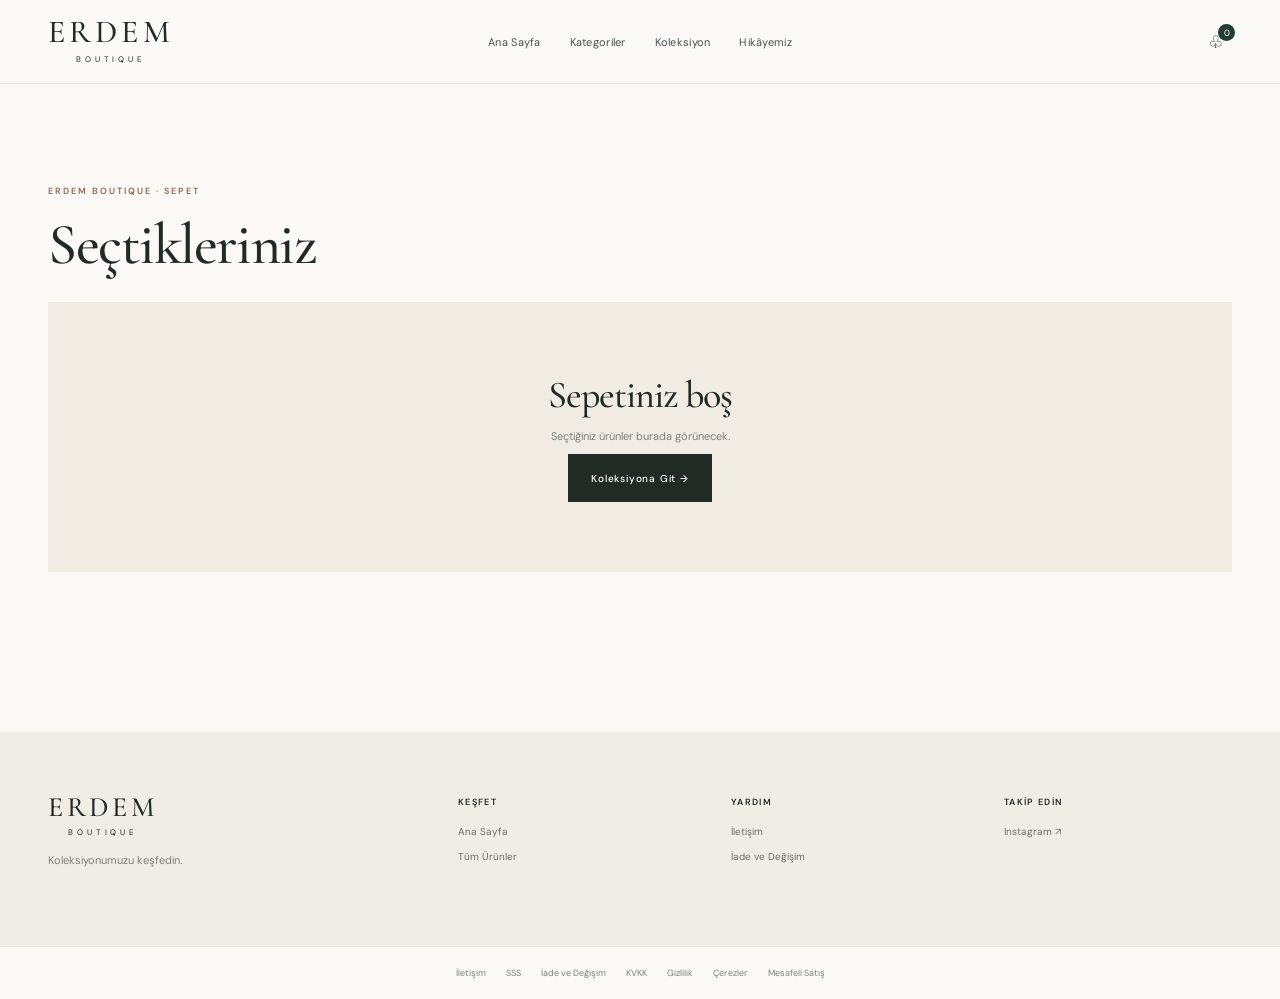
<file: cart.html>
<!doctype html><html lang="tr"><head><meta charset="utf-8"><meta name="viewport" content="width=device-width,initial-scale=1"><title>Sepet — Erdem Boutique</title><link rel="stylesheet" href="styles.css"></head><body>
<header class="header"><a class="logo" href="index.html" aria-label="Erdem Boutique ana sayfa">ERDEM<small>BOUTIQUE</small></a><nav aria-label="Ana gezinme"><a href="index.html">Ana Sayfa</a><a href="index.html#categories">Kategoriler</a><a href="shop.html">Koleksiyon</a><a href="index.html#story">Hikâyemiz</a></nav><div class="actions"><a class="cart" href="cart.html" aria-label="Sepetim">♧<b id="cartCount">0</b></a></div></header>
<main class="section cart-page site-width"><p class="eyebrow">ERDEM BOUTIQUE · SEPET</p><h1>Seçtikleriniz</h1><div id="cartPage"></div></main>
<footer><div class="footer-brand"><a class="logo" href="index.html">ERDEM<small>BOUTIQUE</small></a><p>Koleksiyonumuzu keşfedin.</p></div><div><h4>Keşfet</h4><a href="index.html">Ana Sayfa</a><a href="shop.html">Tüm Ürünler</a></div><div><h4>Yardım</h4><a href="iletisim.html">İletişim</a><a href="iade.html">İade ve Değişim</a></div><div><h4>Takip Edin</h4><a href="https://www.instagram.com/erdemboutique/" target="_blank" rel="noopener noreferrer">Instagram ↗</a></div></footer>
<div class="legal-links"><a href="iletisim.html">İletişim</a><a href="sss.html">SSS</a><a href="iade.html">İade ve Değişim</a><a href="kvkk.html">KVKK</a><a href="gizlilik.html">Gizlilik</a><a href="cerez.html">Çerezler</a><a href="mesafeli-satis.html">Mesafeli Satış</a></div><script src="catalog.js"></script><script src="app.js"></script></body></html>
</file>
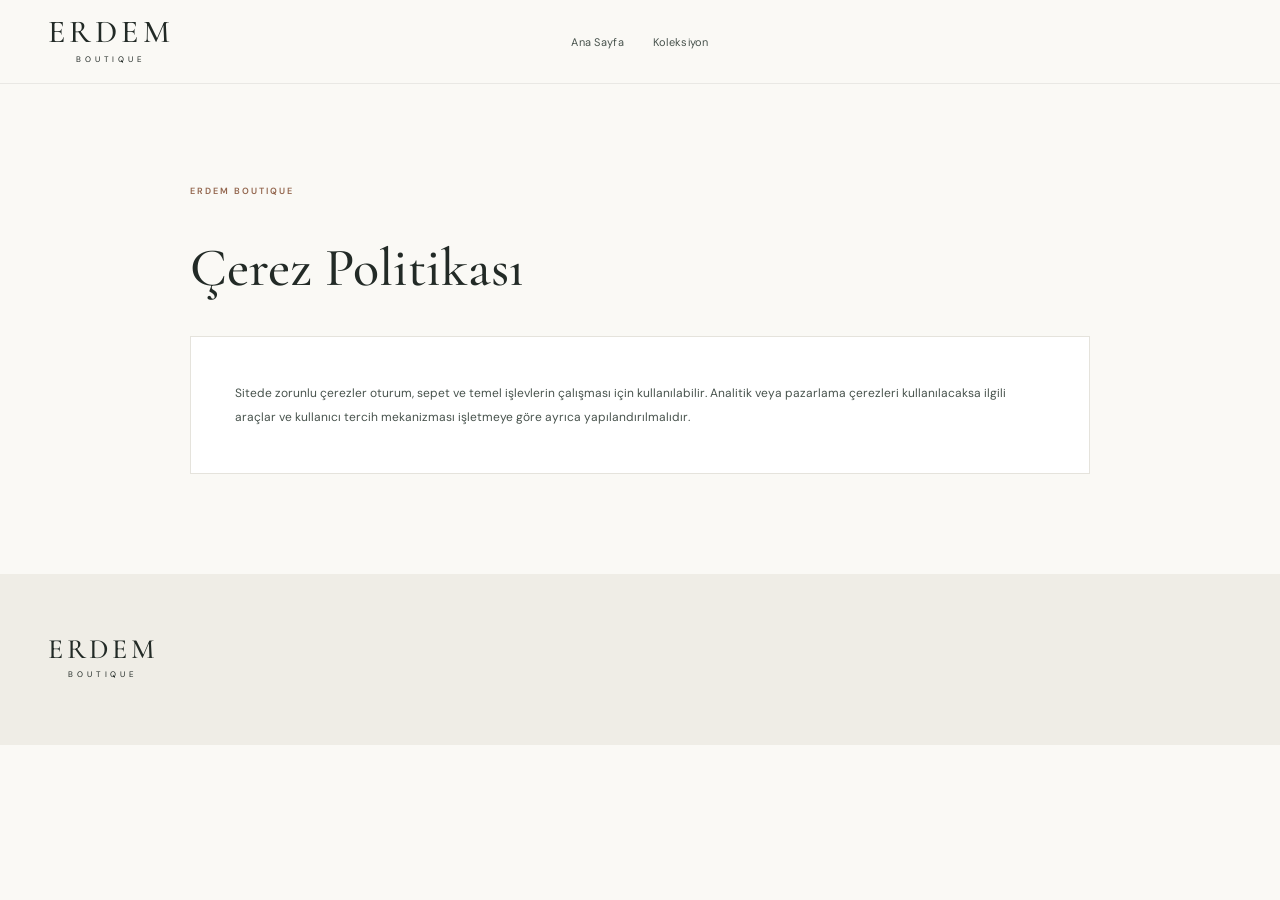
<file: cerez.html>
<!doctype html><html lang="tr"><head><meta charset="utf-8"><meta name="viewport" content="width=device-width,initial-scale=1"><title>Çerez Politikası — Erdem Boutique</title><link rel="stylesheet" href="styles.css"></head><body><header class="header"><a class="logo" href="index.html">ERDEM<small>BOUTIQUE</small></a><nav><a href="index.html">Ana Sayfa</a><a href="shop.html">Koleksiyon</a></nav></header><main class="section legal-page"><p class="eyebrow">ERDEM BOUTIQUE</p><h1>Çerez Politikası</h1><div class="legal-copy">Sitede zorunlu çerezler oturum, sepet ve temel işlevlerin çalışması için kullanılabilir. Analitik veya pazarlama çerezleri kullanılacaksa ilgili araçlar ve kullanıcı tercih mekanizması işletmeye göre ayrıca yapılandırılmalıdır.</div></main><footer><div class="footer-brand"><a class="logo" href="index.html">ERDEM<small>BOUTIQUE</small></a></div></footer></body></html>
</file>
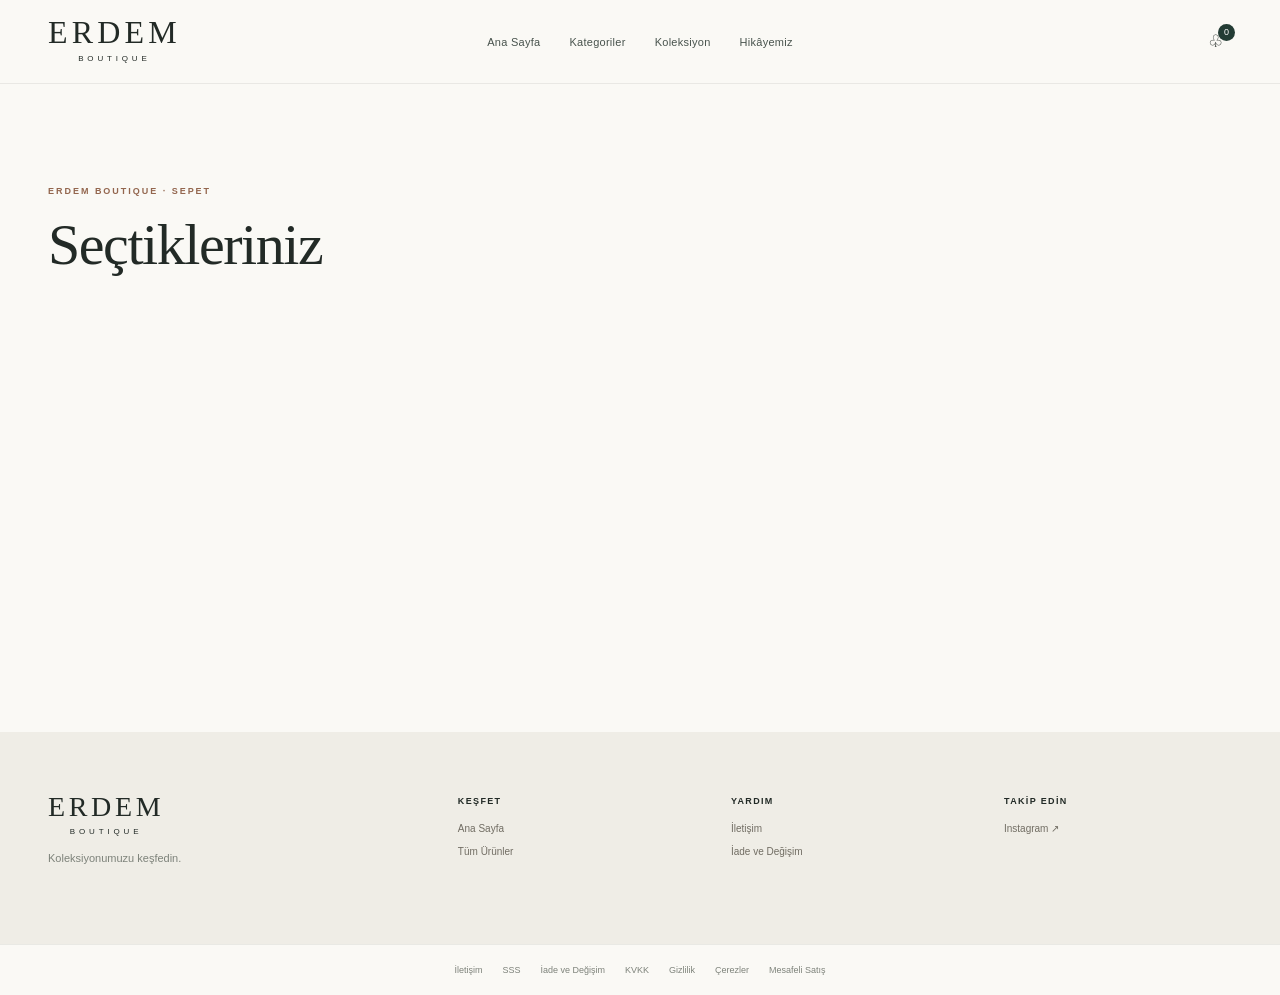
<file: checkout.html>
<!doctype html>
<html lang="tr">
<head>
  <meta charset="utf-8">
  <meta name="viewport" content="width=device-width,initial-scale=1">
  <title>Sipariş Talebi — Erdem Boutique</title>
  <link rel="stylesheet" href="styles.css">
</head>
<body>
  <header class="header">
    <a class="logo" href="index.html" aria-label="Erdem Boutique ana sayfa">ERDEM<small>BOUTIQUE</small></a>
    <nav aria-label="Ana gezinme"><a href="index.html">Ana Sayfa</a><a href="index.html#categories">Kategoriler</a><a href="shop.html">Koleksiyon</a><a href="index.html#story">Hikâyemiz</a></nav>
    <div class="actions"><a class="cart" href="cart.html" aria-label="Sepetim">♧<b id="cartCount">0</b></a></div>
  </header>
  <main class="section checkout-page">
    <div>
      <p class="eyebrow">SİPARİŞ TALEBİ</p>
      <h1>Sipariş bilgileri</h1>
      <p class="catalog-note">Bu form sipariş talebinizi iletir; ödeme işlemi bu sayfada yapılmaz.</p>
      <form id="checkoutForm" class="checkout-form">
        <label for="customer_name">Ad Soyad<input id="customer_name" name="customer_name" autocomplete="name" required></label>
        <label for="customer_phone">Telefon<input id="customer_phone" name="customer_phone" type="tel" autocomplete="tel" required></label>
        <label for="customer_email">E-posta<input id="customer_email" name="customer_email" type="email" autocomplete="email" required></label>
        <label for="address">Adres<textarea id="address" name="address" rows="5" autocomplete="street-address" required></textarea></label>
        <label class="consent"><input id="consent" type="checkbox" required> <span><a href="mesafeli-satis.html">Mesafeli satış</a> ve <a href="gizlilik.html">gizlilik</a> metinlerini okudum, kabul ediyorum.</span></label>
        <button class="btn full" type="submit">Sipariş Talebi Oluştur →</button>
        <div id="checkoutError" class="error" role="alert"></div>
      </form>
    </div>
    <aside id="summary" class="checkout-summary" aria-live="polite"></aside>
  </main>
  <script src="catalog.js"></script>
  <script src="app.js"></script>
  <script>
    async function renderSummary() {
      const catalog = await products();
      const cart = getCart();
      if (!cart.length) {
        location.href = 'cart.html';
        return;
      }
      const validItems = cart.map(item => ({item, product:catalog.find(product => product.slug === item.slug)})).filter(row => row.product);
      const total = validItems.reduce((sum, row) => sum + Number(row.product.price) * row.item.qty, 0);
      document.querySelector('#summary').innerHTML = '<p class="eyebrow">SİPARİŞ ÖZETİ</p><h2>' + fmt(total) + '</h2>' +
        validItems.map(({item, product}) => '<div class="summary-item"><span>' + esc(product.name) + ' × ' + item.qty + '</span><b>' + fmt(product.price * item.qty) + '</b></div>').join('');
    }
    document.querySelector('#checkoutForm').onsubmit = async event => {
      event.preventDefault();
      const error = document.querySelector('#checkoutError');
      error.textContent = '';
      try {
        const response = await fetch('api.php?action=checkout', {
          method:'POST',
          headers:{'Content-Type':'application/json'},
          body:JSON.stringify({
            customer_name:document.querySelector('#customer_name').value,
            customer_phone:document.querySelector('#customer_phone').value,
            customer_email:document.querySelector('#customer_email').value,
            address:document.querySelector('#address').value,
            items:getCart()
          })
        });
        const result = await response.json();
        if (!result.ok) throw new Error(result.error || 'Sipariş talebi oluşturulamadı.');
        localStorage.removeItem('erdemCart');
        location.href = 'order-success.html?order=' + encodeURIComponent(result.order_no);
      } catch (requestError) {
        error.textContent = requestError.message;
      }
    };
    renderSummary();
  </script>
  <footer><div class="footer-brand"><a class="logo" href="index.html">ERDEM<small>BOUTIQUE</small></a><p>Sipariş talebi ve ürün detayları için bize ulaşın.</p></div><div><h4>Keşfet</h4><a href="index.html">Ana Sayfa</a><a href="shop.html">Tüm Ürünler</a></div><div><h4>Yardım</h4><a href="iletisim.html">İletişim</a><a href="sss.html">Sıkça Sorulan Sorular</a></div><div><h4>Takip Edin</h4><a href="https://www.instagram.com/erdemboutique/" target="_blank" rel="noopener noreferrer">Instagram ↗</a></div></footer>
  <div class="legal-links"><a href="iletisim.html">İletişim</a><a href="sss.html">SSS</a><a href="iade.html">İade ve Değişim</a><a href="kvkk.html">KVKK</a><a href="gizlilik.html">Gizlilik</a><a href="cerez.html">Çerezler</a><a href="mesafeli-satis.html">Mesafeli Satış</a></div>
</body>
</html>
</file>
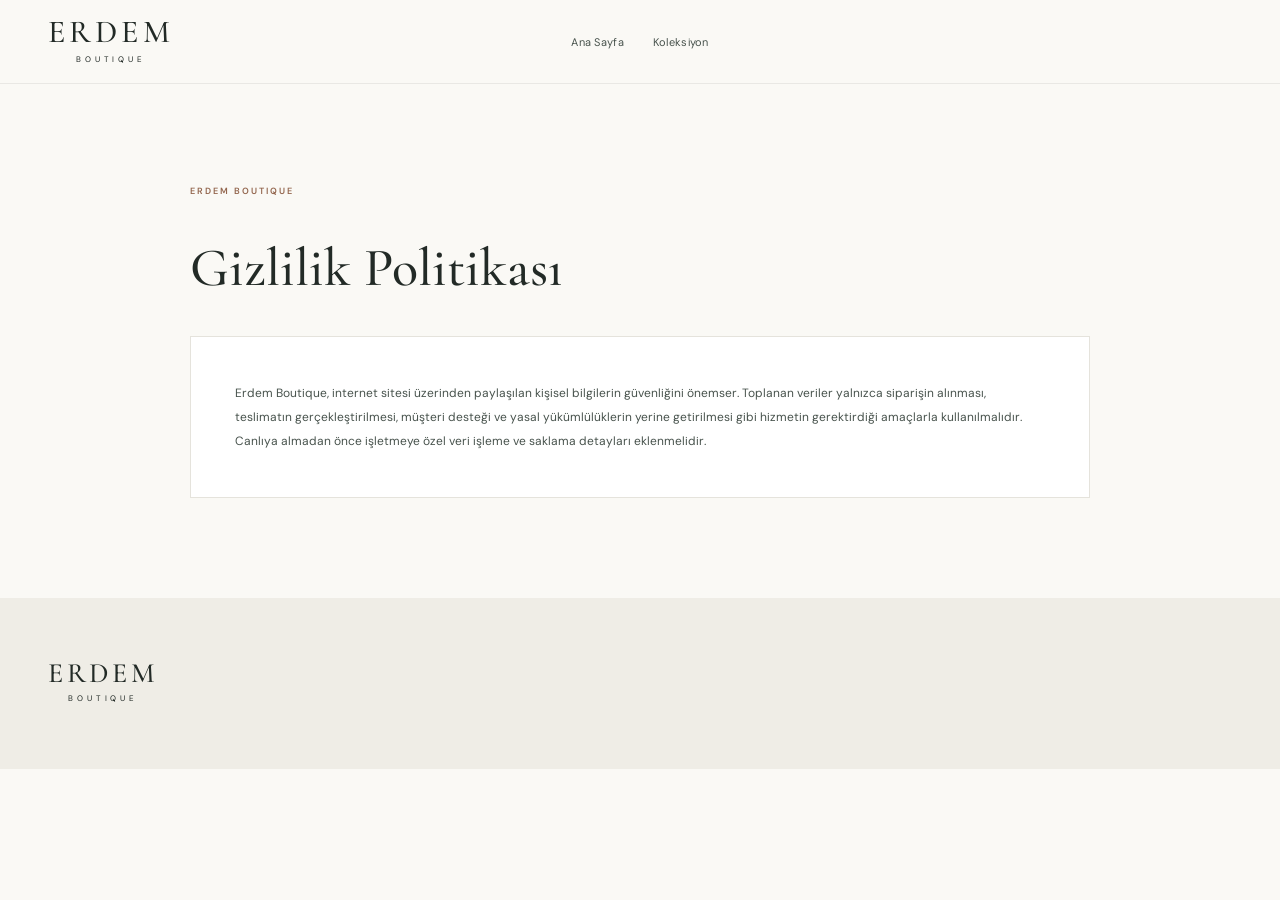
<file: gizlilik.html>
<!doctype html><html lang="tr"><head><meta charset="utf-8"><meta name="viewport" content="width=device-width,initial-scale=1"><title>Gizlilik Politikası — Erdem Boutique</title><link rel="stylesheet" href="styles.css"></head><body><header class="header"><a class="logo" href="index.html">ERDEM<small>BOUTIQUE</small></a><nav><a href="index.html">Ana Sayfa</a><a href="shop.html">Koleksiyon</a></nav></header><main class="section legal-page"><p class="eyebrow">ERDEM BOUTIQUE</p><h1>Gizlilik Politikası</h1><div class="legal-copy">Erdem Boutique, internet sitesi üzerinden paylaşılan kişisel bilgilerin güvenliğini önemser. Toplanan veriler yalnızca siparişin alınması, teslimatın gerçekleştirilmesi, müşteri desteği ve yasal yükümlülüklerin yerine getirilmesi gibi hizmetin gerektirdiği amaçlarla kullanılmalıdır. Canlıya almadan önce işletmeye özel veri işleme ve saklama detayları eklenmelidir.</div></main><footer><div class="footer-brand"><a class="logo" href="index.html">ERDEM<small>BOUTIQUE</small></a></div></footer></body></html>
</file>
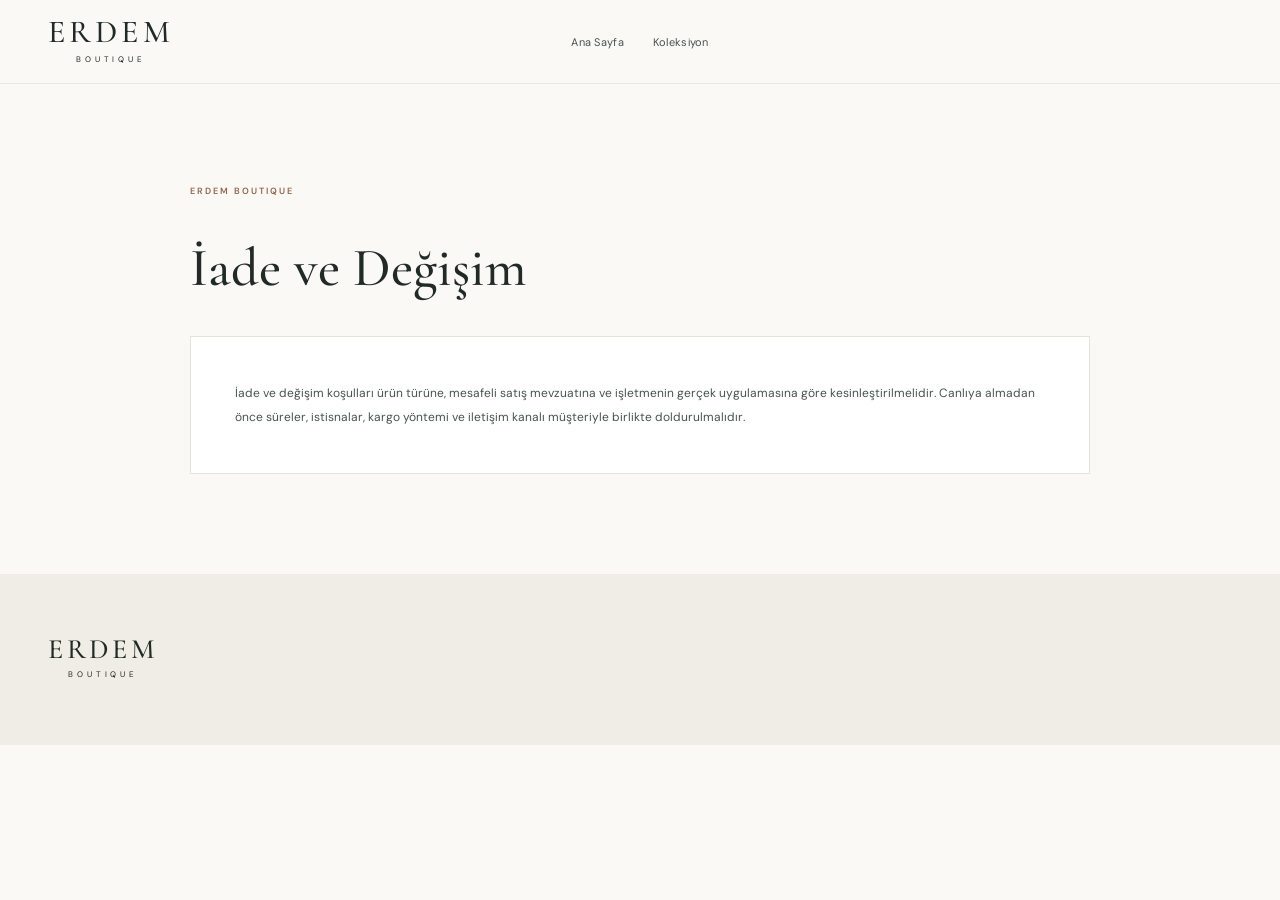
<file: iade.html>
<!doctype html><html lang="tr"><head><meta charset="utf-8"><meta name="viewport" content="width=device-width,initial-scale=1"><title>İade ve Değişim — Erdem Boutique</title><link rel="stylesheet" href="styles.css"></head><body><header class="header"><a class="logo" href="index.html">ERDEM<small>BOUTIQUE</small></a><nav><a href="index.html">Ana Sayfa</a><a href="shop.html">Koleksiyon</a></nav></header><main class="section legal-page"><p class="eyebrow">ERDEM BOUTIQUE</p><h1>İade ve Değişim</h1><div class="legal-copy">İade ve değişim koşulları ürün türüne, mesafeli satış mevzuatına ve işletmenin gerçek uygulamasına göre kesinleştirilmelidir. Canlıya almadan önce süreler, istisnalar, kargo yöntemi ve iletişim kanalı müşteriyle birlikte doldurulmalıdır.</div></main><footer><div class="footer-brand"><a class="logo" href="index.html">ERDEM<small>BOUTIQUE</small></a></div></footer></body></html>
</file>
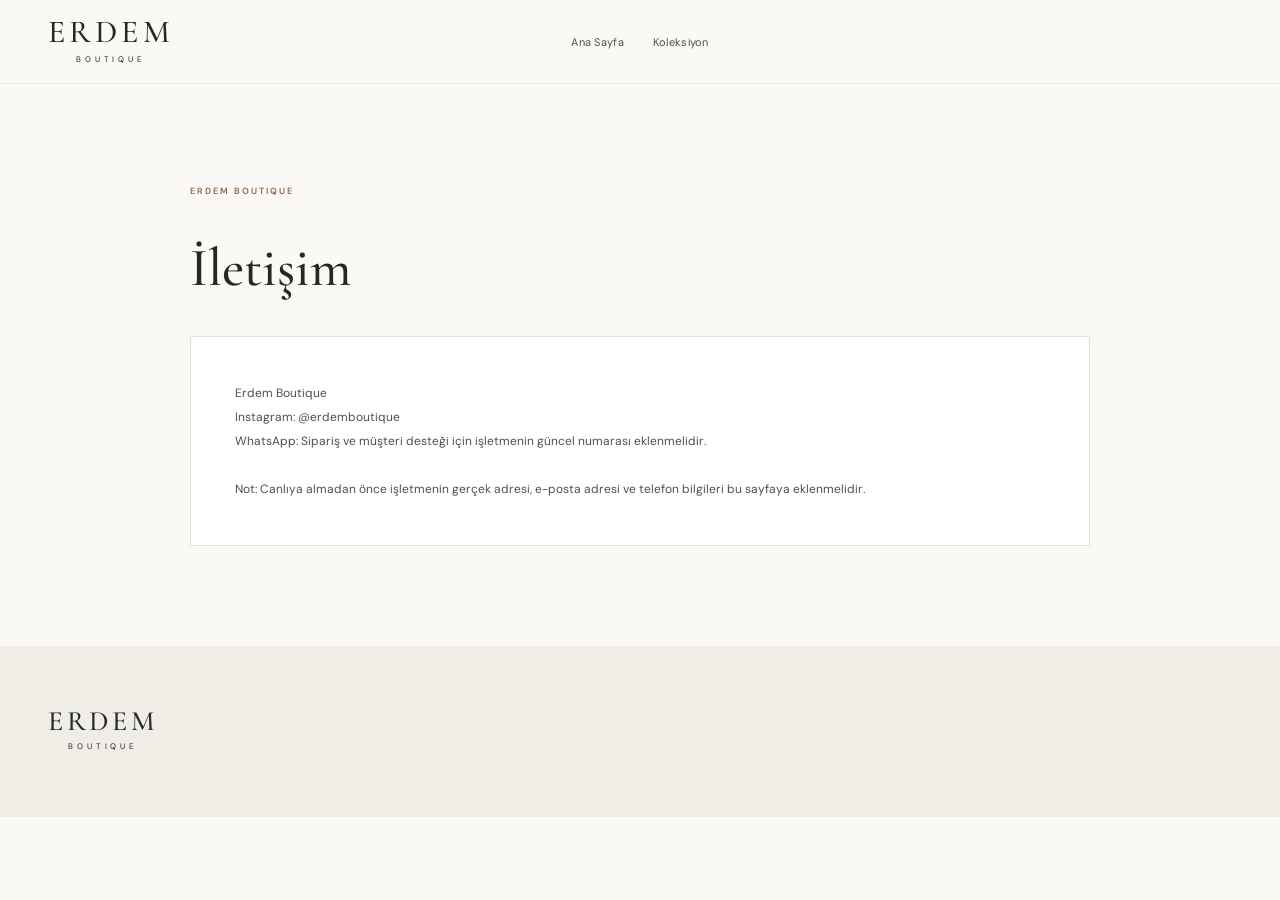
<file: iletisim.html>
<!doctype html><html lang="tr"><head><meta charset="utf-8"><meta name="viewport" content="width=device-width,initial-scale=1"><title>İletişim — Erdem Boutique</title><link rel="stylesheet" href="styles.css"></head><body><header class="header"><a class="logo" href="index.html">ERDEM<small>BOUTIQUE</small></a><nav><a href="index.html">Ana Sayfa</a><a href="shop.html">Koleksiyon</a></nav></header><main class="section legal-page"><p class="eyebrow">ERDEM BOUTIQUE</p><h1>İletişim</h1><div class="legal-copy">Erdem Boutique<br>Instagram: @erdemboutique<br>WhatsApp: Sipariş ve müşteri desteği için işletmenin güncel numarası eklenmelidir.<br><br>Not: Canlıya almadan önce işletmenin gerçek adresi, e-posta adresi ve telefon bilgileri bu sayfaya eklenmelidir.</div></main><footer><div class="footer-brand"><a class="logo" href="index.html">ERDEM<small>BOUTIQUE</small></a></div></footer></body></html>
</file>
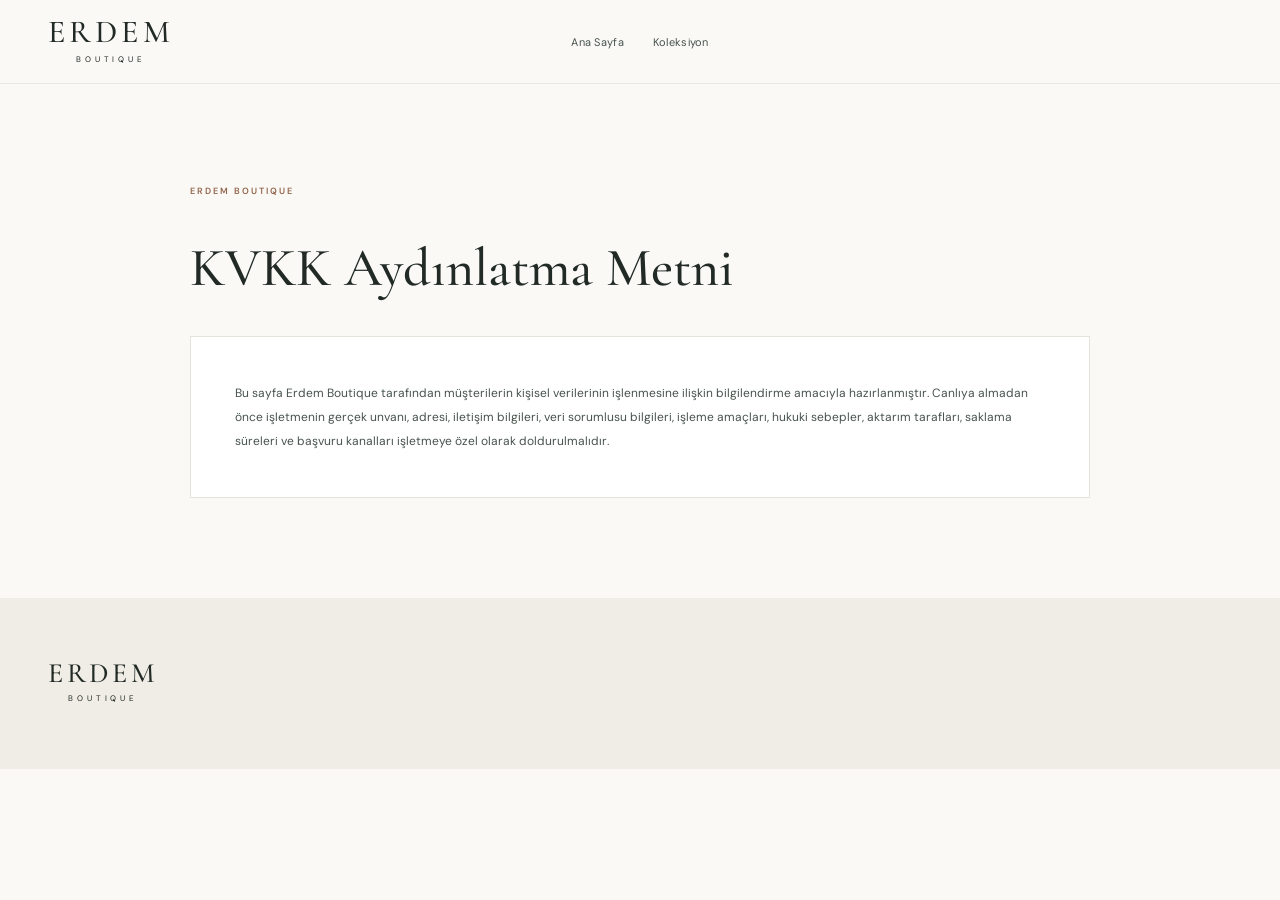
<file: kvkk.html>
<!doctype html><html lang="tr"><head><meta charset="utf-8"><meta name="viewport" content="width=device-width,initial-scale=1"><title>KVKK Aydınlatma Metni — Erdem Boutique</title><link rel="stylesheet" href="styles.css"></head><body><header class="header"><a class="logo" href="index.html">ERDEM<small>BOUTIQUE</small></a><nav><a href="index.html">Ana Sayfa</a><a href="shop.html">Koleksiyon</a></nav></header><main class="section legal-page"><p class="eyebrow">ERDEM BOUTIQUE</p><h1>KVKK Aydınlatma Metni</h1><div class="legal-copy">Bu sayfa Erdem Boutique tarafından müşterilerin kişisel verilerinin işlenmesine ilişkin bilgilendirme amacıyla hazırlanmıştır. Canlıya almadan önce işletmenin gerçek unvanı, adresi, iletişim bilgileri, veri sorumlusu bilgileri, işleme amaçları, hukuki sebepler, aktarım tarafları, saklama süreleri ve başvuru kanalları işletmeye özel olarak doldurulmalıdır.</div></main><footer><div class="footer-brand"><a class="logo" href="index.html">ERDEM<small>BOUTIQUE</small></a></div></footer></body></html>
</file>
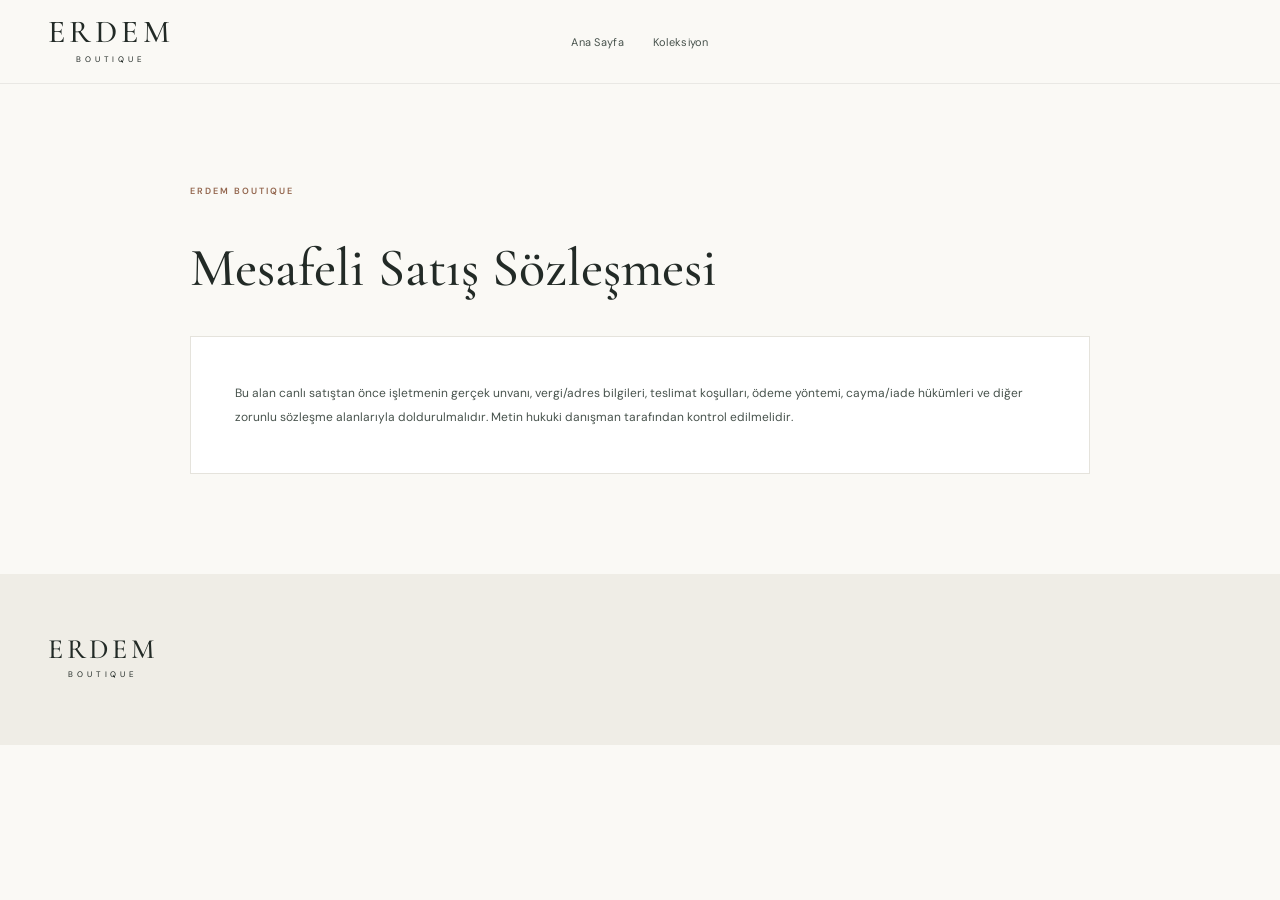
<file: mesafeli-satis.html>
<!doctype html><html lang="tr"><head><meta charset="utf-8"><meta name="viewport" content="width=device-width,initial-scale=1"><title>Mesafeli Satış Sözleşmesi — Erdem Boutique</title><link rel="stylesheet" href="styles.css"></head><body><header class="header"><a class="logo" href="index.html">ERDEM<small>BOUTIQUE</small></a><nav><a href="index.html">Ana Sayfa</a><a href="shop.html">Koleksiyon</a></nav></header><main class="section legal-page"><p class="eyebrow">ERDEM BOUTIQUE</p><h1>Mesafeli Satış Sözleşmesi</h1><div class="legal-copy">Bu alan canlı satıştan önce işletmenin gerçek unvanı, vergi/adres bilgileri, teslimat koşulları, ödeme yöntemi, cayma/iade hükümleri ve diğer zorunlu sözleşme alanlarıyla doldurulmalıdır. Metin hukuki danışman tarafından kontrol edilmelidir.</div></main><footer><div class="footer-brand"><a class="logo" href="index.html">ERDEM<small>BOUTIQUE</small></a></div></footer></body></html>
</file>
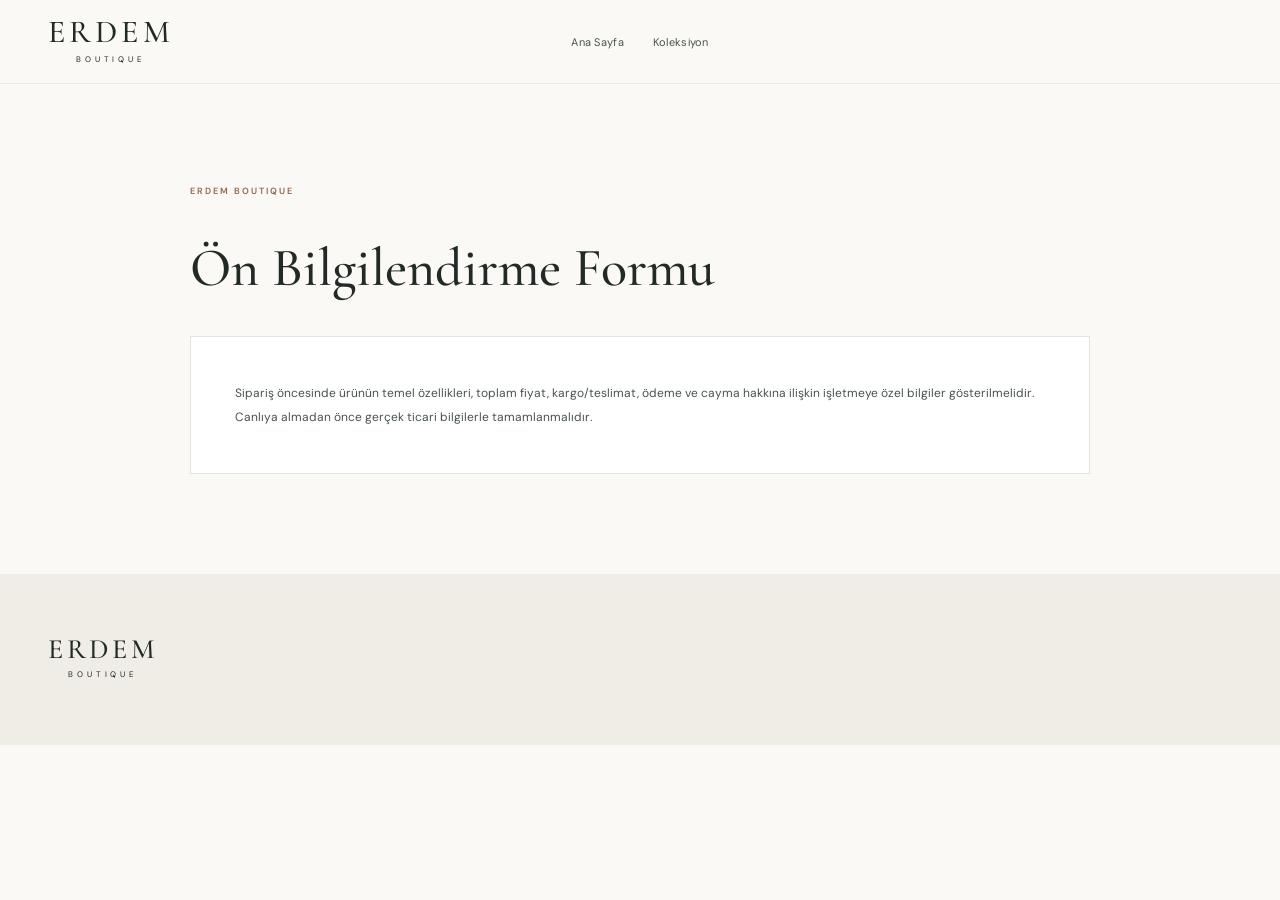
<file: on-bilgilendirme.html>
<!doctype html><html lang="tr"><head><meta charset="utf-8"><meta name="viewport" content="width=device-width,initial-scale=1"><title>Ön Bilgilendirme Formu — Erdem Boutique</title><link rel="stylesheet" href="styles.css"></head><body><header class="header"><a class="logo" href="index.html">ERDEM<small>BOUTIQUE</small></a><nav><a href="index.html">Ana Sayfa</a><a href="shop.html">Koleksiyon</a></nav></header><main class="section legal-page"><p class="eyebrow">ERDEM BOUTIQUE</p><h1>Ön Bilgilendirme Formu</h1><div class="legal-copy">Sipariş öncesinde ürünün temel özellikleri, toplam fiyat, kargo/teslimat, ödeme ve cayma hakkına ilişkin işletmeye özel bilgiler gösterilmelidir. Canlıya almadan önce gerçek ticari bilgilerle tamamlanmalıdır.</div></main><footer><div class="footer-brand"><a class="logo" href="index.html">ERDEM<small>BOUTIQUE</small></a></div></footer></body></html>
</file>
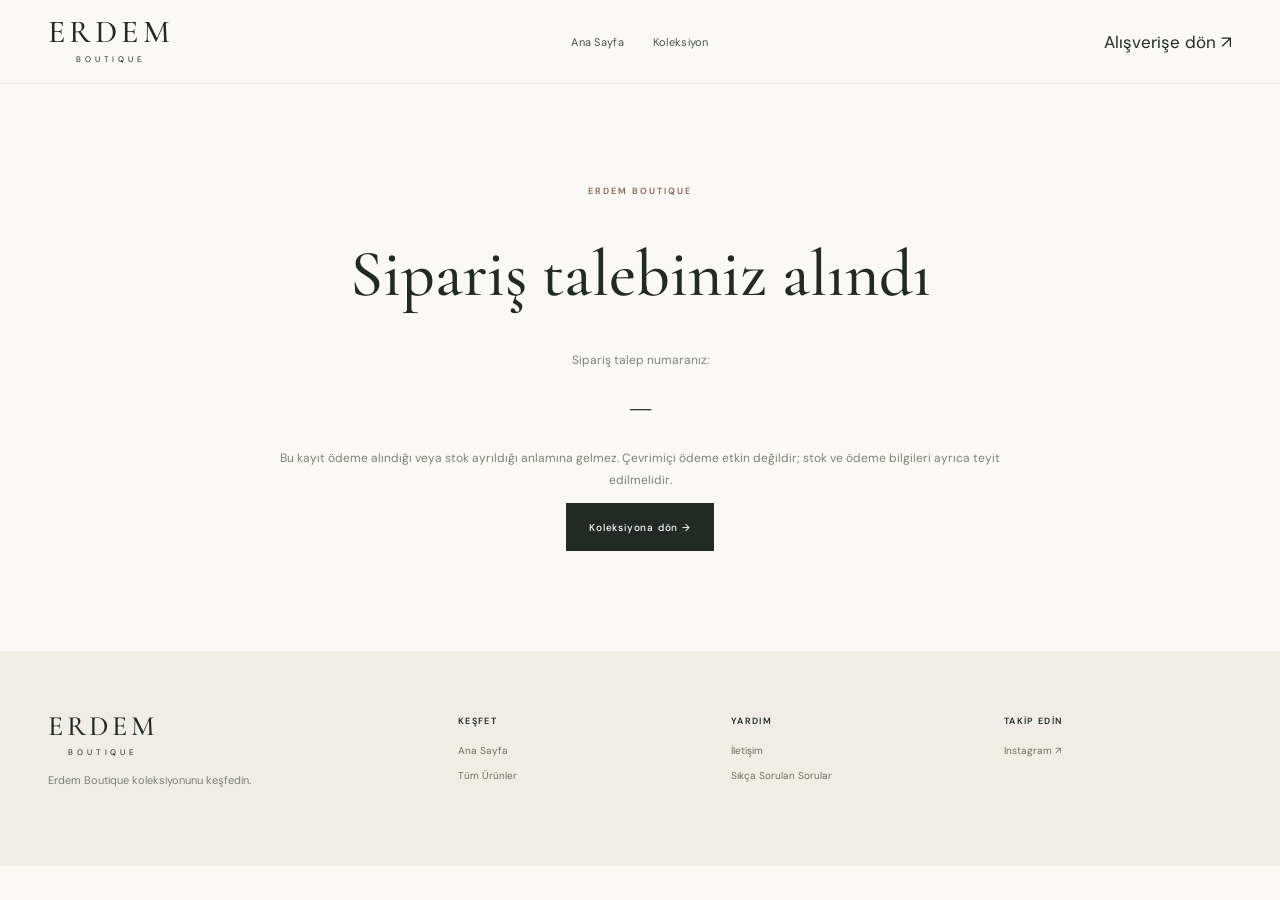
<file: order-success.html>
<!doctype html>
<html lang="tr">
<head>
  <meta charset="utf-8">
  <meta name="viewport" content="width=device-width,initial-scale=1">
  <title>Sipariş Talebi Alındı — Erdem Boutique</title>
  <link rel="stylesheet" href="styles.css">
</head>
<body>
  <header class="header"><a class="logo" href="index.html" aria-label="Erdem Boutique ana sayfa">ERDEM<small>BOUTIQUE</small></a><nav aria-label="Ana gezinme"><a href="index.html">Ana Sayfa</a><a href="shop.html">Koleksiyon</a></nav><div class="actions"><a href="shop.html">Alışverişe dön ↗</a></div></header>
  <main class="section success-page">
    <p class="eyebrow">ERDEM BOUTIQUE</p>
    <h1>Sipariş talebiniz alındı</h1>
    <p>Sipariş talep numaranız:</p>
    <strong id="orderNo"></strong>
    <p class="payment-note">Bu kayıt ödeme alındığı veya stok ayrıldığı anlamına gelmez. Çevrimiçi ödeme etkin değildir; stok ve ödeme bilgileri ayrıca teyit edilmelidir.</p>
    <a class="btn" href="shop.html">Koleksiyona dön →</a>
  </main>
  <footer><div class="footer-brand"><a class="logo" href="index.html">ERDEM<small>BOUTIQUE</small></a><p>Erdem Boutique koleksiyonunu keşfedin.</p></div><div><h4>Keşfet</h4><a href="index.html">Ana Sayfa</a><a href="shop.html">Tüm Ürünler</a></div><div><h4>Yardım</h4><a href="iletisim.html">İletişim</a><a href="sss.html">Sıkça Sorulan Sorular</a></div><div><h4>Takip Edin</h4><a href="https://www.instagram.com/erdemboutique/" target="_blank" rel="noopener noreferrer">Instagram ↗</a></div></footer>
  <script>document.querySelector('#orderNo').textContent = new URLSearchParams(location.search).get('order') || '—';</script>
</body>
</html>
</file>
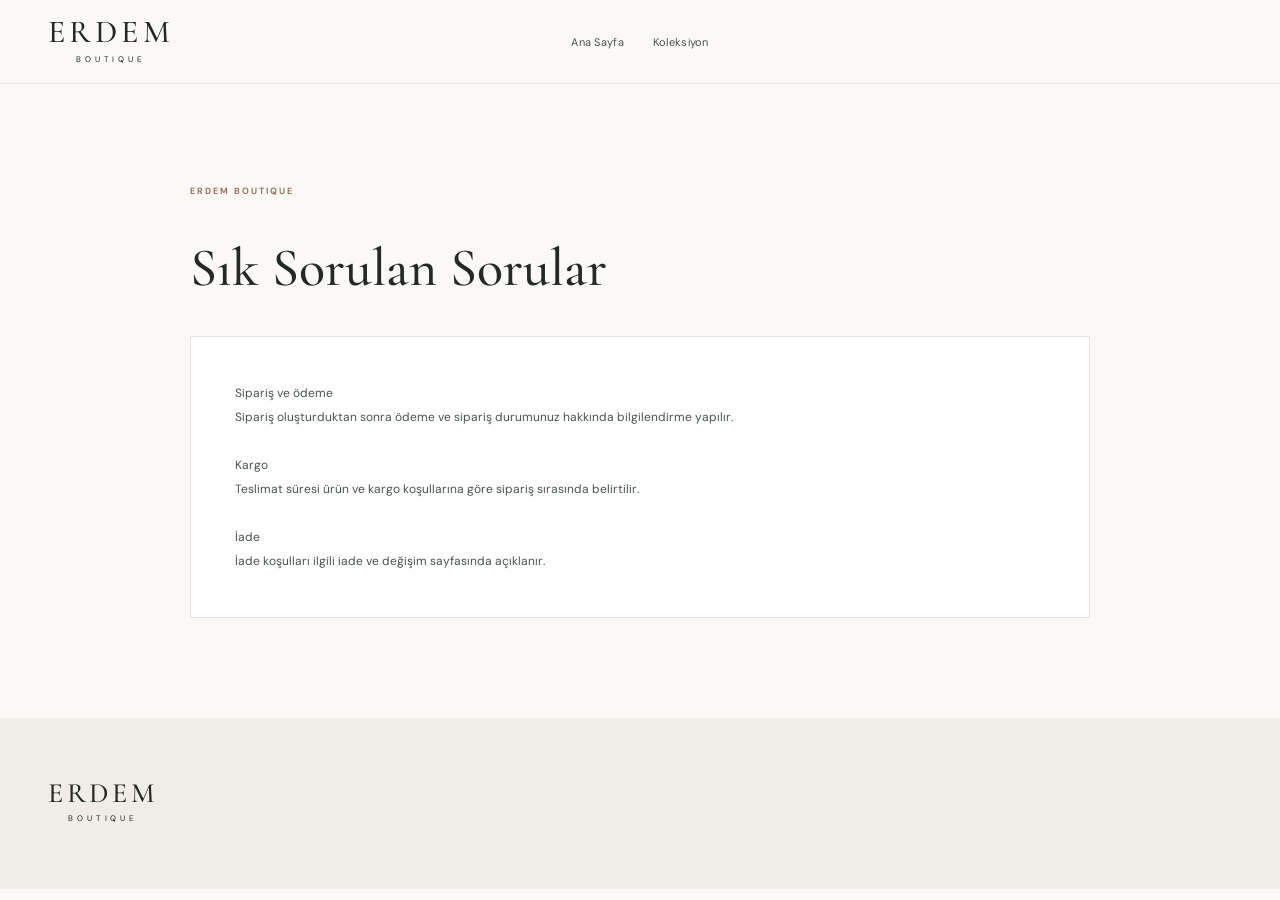
<file: sss.html>
<!doctype html><html lang="tr"><head><meta charset="utf-8"><meta name="viewport" content="width=device-width,initial-scale=1"><title>Sık Sorulan Sorular — Erdem Boutique</title><link rel="stylesheet" href="styles.css"></head><body><header class="header"><a class="logo" href="index.html">ERDEM<small>BOUTIQUE</small></a><nav><a href="index.html">Ana Sayfa</a><a href="shop.html">Koleksiyon</a></nav></header><main class="section legal-page"><p class="eyebrow">ERDEM BOUTIQUE</p><h1>Sık Sorulan Sorular</h1><div class="legal-copy">Sipariş ve ödeme<br>Sipariş oluşturduktan sonra ödeme ve sipariş durumunuz hakkında bilgilendirme yapılır.<br><br>Kargo<br>Teslimat süresi ürün ve kargo koşullarına göre sipariş sırasında belirtilir.<br><br>İade<br>İade koşulları ilgili iade ve değişim sayfasında açıklanır.</div></main><footer><div class="footer-brand"><a class="logo" href="index.html">ERDEM<small>BOUTIQUE</small></a></div></footer></body></html>
</file>
<file: styles.css>
@import url('https://fonts.googleapis.com/css2?family=Cormorant+Garamond:wght@400;500;600&family=DM+Sans:wght@400;500;600;700&display=swap');

:root {
  color-scheme: light;
  --ink: #222a26;
  --ink-soft: #48534d;
  --muted: #7d827a;
  --paper: #faf9f5;
  --white: #fff;
  --cream: #f0ece4;
  --sand: #e9dfd4;
  --line: #e5e3dc;
  --accent: #93664e;
  --forest: #233c34;
  --serif: "Cormorant Garamond", "Times New Roman", serif;
  --sans: "DM Sans", Arial, sans-serif;
  --page-width: 1440px;
}

* { box-sizing: border-box; }
html { scroll-behavior: smooth; }
body {
  margin: 0;
  background: var(--paper);
  color: var(--ink);
  font-family: var(--sans);
  font-size: 14px;
  -webkit-font-smoothing: antialiased;
}
img { display: block; max-width: 100%; }
a { color: inherit; text-decoration: none; }
button, input, select, textarea { font: inherit; }
button { color: inherit; }
button:focus-visible, a:focus-visible, input:focus-visible, select:focus-visible, textarea:focus-visible {
  outline: 2px solid var(--accent);
  outline-offset: 3px;
}
.site-width { width: min(calc(100% - 96px), var(--page-width)); margin-inline: auto; }

.topbar {
  min-height: 34px;
  padding: 8px 24px;
  display: flex;
  align-items: center;
  justify-content: center;
  gap: 10px;
  background: var(--forest);
  color: #fff;
  font-size: 10px;
  letter-spacing: .09em;
  text-align: center;
}
.topbar a { text-decoration: underline; text-underline-offset: 3px; }
.header {
  position: sticky;
  z-index: 20;
  top: 0;
  min-height: 84px;
  padding: 0 max(48px, calc((100vw - var(--page-width)) / 2));
  display: grid;
  grid-template-columns: 1fr auto 1fr;
  align-items: center;
  gap: 30px;
  border-bottom: 1px solid rgb(40 39 32 / 8%);
  background: rgb(250 249 245 / 96%);
  backdrop-filter: blur(16px);
}
.logo {
  justify-self: start;
  font-family: var(--serif);
  font-size: 32px;
  font-weight: 500;
  letter-spacing: .13em;
  line-height: .8;
}
.logo small {
  display: block;
  margin-top: 9px;
  font: 8px var(--sans);
  letter-spacing: .48em;
  text-align: center;
}
.header nav { display: flex; align-items: center; gap: 29px; }
.header nav a {
  position: relative;
  padding: 8px 0;
  color: var(--ink-soft);
  font-size: 11px;
  letter-spacing: .025em;
  white-space: nowrap;
}
.header nav a::after {
  position: absolute;
  right: 0;
  bottom: 2px;
  left: 0;
  height: 1px;
  background: currentColor;
  content: "";
  transform: scaleX(0);
  transform-origin: left;
  transition: transform .2s ease;
}
.header nav a:hover::after, .header nav .active::after { transform: scaleX(1); }
.actions { justify-self: end; display: flex; align-items: center; gap: 18px; }
.actions button, .actions a {
  display: grid;
  min-width: 34px;
  min-height: 38px;
  place-items: center;
  border: 0;
  background: transparent;
  font-size: 17px;
  cursor: pointer;
}
.cart { position: relative; }
.cart b {
  position: absolute;
  top: 1px;
  right: -3px;
  min-width: 17px;
  height: 17px;
  padding: 3px 4px;
  border-radius: 50%;
  background: var(--forest);
  color: #fff;
  font: 9px var(--sans);
  text-align: center;
}

.hero {
  position: relative;
  min-height: min(690px, calc(100svh - 118px));
  display: grid;
  grid-template-columns: .86fr 1.14fr;
  overflow: hidden;
  background: #eee7df;
}
.hero-copy {
  z-index: 1;
  align-self: center;
  padding: 76px 7vw 82px max(48px, calc((100vw - var(--page-width)) / 2));
}
.eyebrow {
  margin: 0 0 19px;
  color: var(--accent);
  font-size: 9px;
  font-weight: 600;
  letter-spacing: .22em;
  line-height: 1.6;
  text-transform: uppercase;
}
.hero h1 {
  max-width: 520px;
  margin: 0;
  font: 500 clamp(54px, 6.3vw, 92px)/.83 var(--serif);
  letter-spacing: -.045em;
}
.hero h1 i { color: #916249; font-weight: 400; }
.hero-index { display: block; margin-top: 58px; color: var(--muted); font-size: 8px; letter-spacing: .16em; }
.hero-index i { margin: 0 7px; color: #b5957d; font-style: normal; }
.hero-copy > p:not(.eyebrow) {
  max-width: 360px;
  margin: 28px 0 24px;
  color: #625f54;
  font-size: 13px;
  line-height: 1.9;
}
.hero-art { position: relative; min-height: 500px; overflow: hidden; background: #d5cabe; }
.hero-art::after {
  position: absolute;
  inset: 0;
  background: linear-gradient(90deg, rgb(232 225 213 / 25%), transparent 30%), linear-gradient(0deg, rgb(31 29 24 / 12%), transparent 40%);
  content: "";
  pointer-events: none;
}
.hero-art img { width: 100%; height: 100%; position: absolute; inset: 0; object-fit: cover; object-position: center 35%; }
.hero-note {
  position: absolute;
  z-index: 2;
  right: 7%;
  bottom: 8%;
  color: #fff;
  font: italic 24px/1.05 var(--serif);
  text-align: right;
  text-shadow: 0 1px 14px rgb(0 0 0 / 18%);
}
.hero-note span { display: block; font: 8px var(--sans); letter-spacing: .2em; margin-bottom: 9px; }
.btn {
  min-height: 48px;
  padding: 0 22px;
  display: inline-flex;
  align-items: center;
  justify-content: center;
  gap: 22px;
  border: 1px solid var(--ink);
  background: var(--ink);
  color: #fff;
  font-size: 10px;
  font-weight: 500;
  letter-spacing: .08em;
  transition: color .2s ease, background .2s ease, border-color .2s ease;
}
.btn:hover { border-color: var(--forest); background: var(--forest); }
.btn.outline { background: transparent; color: var(--ink); }
.btn.outline:hover { background: var(--ink); color: #fff; }
.btn.full { width: 100%; }

.section { padding: 100px 0; }
.section-head {
  margin-bottom: 34px;
  display: flex;
  align-items: end;
  justify-content: space-between;
  gap: 20px;
}
.section-head .eyebrow { margin-bottom: 7px; }
.section h2, .shop h1, .cart-page h1 {
  margin: 0;
  font: 500 clamp(38px, 5vw, 58px)/.98 var(--serif);
  letter-spacing: -.025em;
}
.text-link {
  padding-bottom: 5px;
  border-bottom: 1px solid var(--ink);
  font-size: 10px;
  letter-spacing: .06em;
  white-space: nowrap;
}
.categories { padding-bottom: 65px; }
.category-grid { display: grid; grid-template-columns: repeat(6, minmax(0, 1fr)); gap: 12px; }
.cat-card {
  position: relative;
  min-height: 230px;
  padding: 18px;
  display: flex;
  flex-direction: column;
  justify-content: end;
  overflow: hidden;
  background: #d9d0c2;
  color: white;
  isolation: isolate;
}
.cat-card::before, .cat-card::after { position: absolute; inset: 0; content: ""; }
.cat-card::before { z-index: -1; background: linear-gradient(0deg, rgb(25 25 21 / 68%), transparent 72%); }
.cat-card::after { z-index: 1; border: 1px solid rgb(255 255 255 / 28%); inset: 9px; pointer-events: none; }
.category-image { position: absolute; z-index: -2; inset: 0; width: 100%; height: 100%; object-fit: cover; transition: transform .6s cubic-bezier(.2,.75,.25,1); }
.cat-card:hover .category-image { transform: scale(1.05); }
.cat-card span, .cat-card small { position: relative; z-index: 2; }
.cat-card span { font: 500 25px/1 var(--serif); }
.cat-card small { margin-top: 8px; color: rgb(255 255 255 / 82%); font-size: 9px; letter-spacing: .04em; }
.cat-card small::after { content: "  ↗"; }

.product-grid { display: grid; grid-template-columns: repeat(4, minmax(0, 1fr)); gap: 38px 18px; }
.product-card { position: relative; min-width: 0; }
.product-card > a:first-child { display: block; overflow: hidden; background: var(--cream); }
.product-card > a:first-child img {
  width: 100%;
  aspect-ratio: 4 / 5;
  object-fit: cover;
  transition: transform .6s cubic-bezier(.2,.75,.25,1);
}
.product-card:hover > a:first-child img { transform: scale(1.035); }
.product-info { padding: 14px 2px 0; }
.product-info small { color: var(--muted); font-size: 9px; letter-spacing: .11em; text-transform: uppercase; }
.product-info h3 { margin: 6px 0 7px; font: 500 21px/1.05 var(--serif); }
.product-info h3 a { color: inherit; }
.price { font-size: 11px; font-weight: 600; letter-spacing: .025em; }
.compare-price { margin-left: 7px; color: #9b9488; font-size: .9em; font-weight: 400; }
.badge {
  position: absolute;
  top: 12px;
  left: 12px;
  padding: 8px 10px;
  background: rgb(251 250 247 / 94%);
  color: var(--ink);
  font-size: 8px;
  letter-spacing: .1em;
  text-transform: uppercase;
}
.heart {
  position: absolute;
  top: 11px;
  right: 11px;
  width: 36px;
  height: 36px;
  display: grid;
  place-items: center;
  border: 0;
  border-radius: 50%;
  background: rgb(251 250 247 / 94%);
  font-size: 18px;
  cursor: pointer;
  transition: color .2s ease, transform .2s ease;
}
.heart:hover { transform: scale(1.08); }
.heart.is-favorite { color: #934c48; }
.empty-results { grid-column: 1 / -1; padding: 45px 0; color: var(--muted); text-align: center; }

.feature-band {
  padding: 26px max(48px, calc((100vw - var(--page-width)) / 2));
  display: grid;
  grid-template-columns: repeat(4, 1fr);
  gap: 22px;
  background: var(--forest);
  color: #fff;
}
.feature-band > div { display: flex; align-items: center; gap: 13px; }
.feature-band strong { color: #d4c8b3; font: 24px var(--serif); }
.feature-band b, .feature-band small { display: block; }
.feature-band b { font-size: 10px; font-weight: 500; letter-spacing: .04em; }
.feature-band small { margin-top: 5px; color: rgb(255 255 255 / 65%); font-size: 9px; }

.editorial { display: grid; grid-template-columns: 1.7fr .8fr; gap: 14px; }
.editorial-main {
  min-height: 450px;
  display: grid;
  grid-template-columns: .9fr 1fr;
  align-items: center;
  overflow: hidden;
  background: var(--cream);
}
.editorial-main > div:last-child { padding: clamp(30px, 5vw, 72px); }
.editorial-main h2 { font: 500 clamp(36px, 4vw, 54px)/.95 var(--serif); letter-spacing: -.025em; }
.editorial-main h2 i { color: var(--accent); font-weight: 400; }
.editorial-main p:not(.eyebrow) { color: var(--muted); font-size: 12px; line-height: 1.9; }
.editorial-main .fake-photo {
  height: 100%;
  min-height: 450px;
  background: linear-gradient(0deg, rgb(32 31 25 / 8%), transparent), url("https://cdn.shopier.app/pictures_mid/Erdemboutique_cda8d68e45862c502525f6708e0978ba.jpg") center 35% / cover;
}
.editorial-side { display: grid; grid-template-rows: 1fr 1fr; gap: 14px; }
.editorial-side > div { min-height: 200px; padding: 28px; display: flex; align-items: end; background: var(--sand); }
.editorial-side > div:last-child { background: #ded9cc; }
.editorial-side p { margin: 0; font: 500 31px/1 var(--serif); }
.editorial-side i { color: var(--forest); }
.instagram.section { padding-top: 20px; }
.insta-grid { display: grid; grid-template-columns: repeat(8, minmax(0, 1fr)); gap: 8px; }
.insta-grid a { display: block; aspect-ratio: 1; overflow: hidden; background: var(--cream); }
.insta-grid img { width: 100%; height: 100%; object-fit: cover; transition: transform .45s ease; }
.insta-grid a:hover img { transform: scale(1.06); }

footer {
  padding: 64px max(48px, calc((100vw - var(--page-width)) / 2));
  display: grid;
  grid-template-columns: 1.6fr 1fr 1fr 1fr;
  gap: 45px;
  background: #efede6;
}
footer .logo { display: inline-block; font-size: 28px; }
footer p { max-width: 300px; color: var(--muted); font-size: 11px; line-height: 1.9; }
footer h4 { margin: 0 0 17px; font-size: 9px; font-weight: 600; letter-spacing: .15em; text-transform: uppercase; }
footer a:not(.logo) { display: block; width: fit-content; margin: 12px 0; color: #716d63; font-size: 10px; }
footer a:not(.logo):hover { color: var(--ink); }
.legal-links {
  padding: 20px 24px;
  display: flex;
  flex-wrap: wrap;
  justify-content: center;
  gap: 10px 20px;
  border-top: 1px solid rgb(40 39 32 / 8%);
  font-size: 9px;
}
.legal-links a { color: var(--muted); }
.legal-links a:hover { color: var(--ink); }

.shop { min-height: 72vh; }
.shop h1 { margin-bottom: 14px; }
.catalog-note { max-width: 740px; color: var(--muted); font-size: 11px; line-height: 1.8; }
.collection-intro {
  position: relative;
  min-height: 310px;
  margin: -10px 0 36px;
  padding: 48px 54px;
  display: grid;
  grid-template-columns: 1fr .82fr;
  align-items: center;
  overflow: hidden;
  background: #eee7df;
}
.collection-intro > div { position: relative; z-index: 2; }
.collection-intro .eyebrow { margin-bottom: 16px; }
.collection-intro h1 { margin: 0; font-size: clamp(48px, 6vw, 76px); }
.collection-intro h1 i { color: #916249; font-weight: 400; }
.collection-intro > div > p:last-child { margin: 18px 0 0; color: var(--muted); font-size: 11px; letter-spacing: .04em; }
.collection-intro > img { position: absolute; top: 0; right: 0; width: 44%; height: 100%; object-fit: cover; object-position: center 35%; }
.collection-intro::after { position: absolute; z-index: 1; top: 0; right: 26%; width: 23%; height: 100%; background: linear-gradient(90deg,#eee7df,transparent); content: ""; }
.collection-caption { position: absolute; z-index: 2; right: 16px; bottom: 16px; color: #fff; font-size: 8px; letter-spacing: .14em; }
.collection-caption i { margin: 0 5px; font-style: normal; }
.shop-tools { margin-top: 32px; display: flex; justify-content: space-between; align-items: center; gap: 18px; }
.search-field { flex: 1; max-width: 530px; }
.search-field input, .sort-field select {
  min-height: 47px;
  padding: 0 14px;
  border: 1px solid var(--line);
  border-radius: 0;
  background: #fff;
  color: var(--ink);
  font-size: 11px;
}
.search-field input { width: 100%; }
.search-field input::placeholder { color: #aaa398; }
.sort-field { display: flex; align-items: center; gap: 10px; color: var(--muted); font-size: 10px; }
.filters { margin: 22px 0; display: flex; flex-wrap: wrap; gap: 7px; }
.filters button { padding: 10px 15px; border: 1px solid var(--line); background: transparent; color: var(--ink-soft); font-size: 9px; cursor: pointer; transition: .2s ease; }
.filters button:hover { border-color: var(--ink); }
.filters .selected { border-color: var(--ink); background: var(--ink); color: #fff; }
.result-count { min-height: 14px; margin: 0 0 18px; color: var(--muted); font-size: 10px; }
.visually-hidden { position: absolute; width: 1px; height: 1px; padding: 0; margin: -1px; overflow: hidden; clip: rect(0,0,0,0); white-space: nowrap; border: 0; }

.product-page { display: grid; grid-template-columns: minmax(0, 1.1fr) minmax(320px, .8fr); gap: clamp(45px, 8vw, 120px); align-items: start; }
.product-media { position: sticky; top: 112px; }
.product-media > img { width: 100%; aspect-ratio: 4 / 5; object-fit: cover; background: var(--cream); }
.product-thumbs { margin-top: 10px; display: flex; gap: 8px; overflow: auto; }
.product-thumbs button { width: 68px; height: 84px; flex: 0 0 auto; padding: 0; border: 0; background: transparent; cursor: pointer; }
.product-thumbs img { width: 100%; height: 100%; object-fit: cover; }
.product-detail { padding-top: 32px; }
.product-detail h1 { margin: 0; font: 500 clamp(42px, 5vw, 64px)/.92 var(--serif); letter-spacing: -.025em; }
.product-detail .big-price { margin: 20px 0; font-size: 15px; font-weight: 600; }
.product-description { margin: 22px 0; color: var(--muted); font-size: 12px; line-height: 1.9; }
.option-label { margin: 24px 0 10px; font-size: 9px; font-weight: 600; letter-spacing: .13em; }
.options { display: flex; flex-wrap: wrap; gap: 7px; }
.options button { min-width: 42px; padding: 10px 13px; border: 1px solid var(--line); background: #fff; font-size: 10px; cursor: pointer; }
.options button.selected, .options button:hover { border-color: var(--ink); background: var(--ink); color: #fff; }
.product-detail .btn { margin-top: 28px; }
.product-benefits, .cart-meta, .cart-note, .payment-note { color: var(--muted); font-size: 10px; line-height: 1.8; }
.product-benefits { margin-top: 20px; }

.cart-page { min-height: 72vh; }
.cart-page h1 { margin-bottom: 28px; }
.cart-row { padding: 20px 0; display: grid; grid-template-columns: 88px minmax(0, 1fr) auto auto auto; align-items: center; gap: 20px; border-bottom: 1px solid var(--line); }
.cart-row > img { width: 88px; aspect-ratio: 4 / 5; object-fit: cover; background: var(--cream); }
.cart-row > div:nth-child(2) b { display: block; font: 500 20px var(--serif); }
.cart-meta { display: block; margin-top: 5px; }
.qty-controls { display: flex; align-items: center; gap: 10px; }
.qty-controls button { width: 28px; height: 28px; border: 1px solid var(--line); background: #fff; cursor: pointer; }
.line-total { font-size: 11px; font-weight: 600; white-space: nowrap; }
.cart-row > button:last-child { font-size: 20px; }
.cart-summary { width: min(100%, 390px); margin: 30px 0 0 auto; padding: 27px; background: var(--cream); }
.cart-total-line { display: flex; justify-content: space-between; align-items: center; }
.cart-total-line strong { font-size: 16px; }
.cart-summary .btn { margin-top: 12px; }
.cart-note { margin-bottom: 0; }
.empty { padding: 70px 25px; background: var(--cream); text-align: center; }
.empty h2 { margin: 0; font: 500 38px var(--serif); }
.empty p { color: var(--muted); font-size: 11px; }

.checkout-page { display: grid; grid-template-columns: minmax(0, 1fr) minmax(280px, .62fr); gap: clamp(40px, 8vw, 110px); }
.checkout-page h1 { margin: 0 0 18px; font: 500 52px/.95 var(--serif); }
.checkout-form { margin-top: 28px; }
.checkout-form label { display: block; margin: 0 0 17px; color: var(--ink-soft); font-size: 10px; font-weight: 500; }
.checkout-form input, .checkout-form textarea {
  width: 100%;
  margin-top: 7px;
  padding: 13px;
  border: 1px solid var(--line);
  border-radius: 0;
  background: #fff;
  color: var(--ink);
  font-size: 12px;
}
.checkout-form textarea { resize: vertical; }
.checkout-form label.consent { display: flex; align-items: flex-start; gap: 9px; line-height: 1.7; }
.checkout-form label.consent input { width: auto; margin: 3px 0 0; }
.consent a { text-decoration: underline; text-underline-offset: 2px; }
.checkout-form .btn { margin-top: 8px; }
.checkout-summary { height: max-content; padding: 28px; background: var(--cream); }
.checkout-summary h2 { margin: 8px 0 18px; font: 500 40px var(--serif); }
.summary-item { padding: 12px 0; display: flex; justify-content: space-between; gap: 15px; border-top: 1px solid #ded9d0; font-size: 10px; }
.summary-item b { white-space: nowrap; }
.error { margin-top: 12px; color: #9d4138; font-size: 11px; }
.success-page { max-width: 760px; margin-inline: auto; text-align: center; }
.success-page h1 { font: 500 clamp(42px, 6vw, 66px)/.95 var(--serif); }
.success-page > p:not(.eyebrow) { color: var(--muted); font-size: 12px; line-height: 1.8; }
.success-page strong { display: block; margin: 18px 0 25px; font: 500 28px var(--serif); }
.legal-page { max-width: 900px; margin-inline: auto; }
.legal-page h1 { font: 500 54px var(--serif); }
.legal-copy { padding: clamp(24px, 5vw, 44px); border: 1px solid var(--line); background: #fff; color: var(--ink-soft); font-size: 12px; line-height: 2; }

@media (max-width: 1100px) {
  .site-width { width: min(calc(100% - 64px), var(--page-width)); }
  .header { padding-inline: 24px; grid-template-columns: 150px 1fr 40px; gap: 14px; }
  .logo { font-size: 27px; }
  .header nav { justify-content: center; gap: clamp(10px, 1.6vw, 18px); }
  .header nav a { font-size: 10px; }
  .hero-copy { padding-left: 32px; }
  .hero h1 { font-size: clamp(52px, 6vw, 74px); }
  .category-grid { grid-template-columns: repeat(3, minmax(0, 1fr)); }
  .cat-card { min-height: 210px; }
  .feature-band { padding-inline: 32px; }
  footer { padding-inline: 32px; }
  .editorial { grid-template-columns: 1fr; }
  .editorial-side { grid-template-columns: 1fr 1fr; grid-template-rows: auto; }
}
@media (max-width: 760px) {
  .site-width { width: calc(100% - 40px); }
  .topbar { min-height: 32px; padding: 7px 14px; font-size: 9px; }
  .header { min-height: 70px; padding: 0 20px; grid-template-columns: 1fr auto; gap: 0 12px; }
  .header nav { grid-column: 1 / -1; grid-row: 2; width: 100%; min-height: 39px; gap: 23px; overflow-x: auto; scrollbar-width: none; }
  .header nav::-webkit-scrollbar { display: none; }
  .header nav a { flex: 0 0 auto; font-size: 10px; }
  .logo { font-size: 28px; }
  .actions { gap: 8px; }
  .hero { min-height: 0; grid-template-columns: 1fr; }
  .hero-copy { padding: 58px 28px 36px; }
  .hero h1 { font-size: clamp(64px, 15vw, 88px); }
  .hero-copy > p:not(.eyebrow) { margin: 22px 0 18px; }
  .hero-art { min-height: 0; height: min(100vw, 500px); }
  .hero-art img { object-position: center 30%; }
  .section { padding: 68px 0; }
  .categories { padding-bottom: 52px; }
  .section-head { margin-bottom: 24px; align-items: end; }
  .category-grid { grid-template-columns: repeat(2, minmax(0, 1fr)); gap: 9px; }
  .cat-card { min-height: 190px; padding: 15px; }
  .cat-card span { font-size: 23px; }
  .product-grid { grid-template-columns: repeat(2, minmax(0, 1fr)); gap: 30px 12px; }
  .product-info { padding-top: 11px; }
  .product-info h3 { font-size: 19px; }
  .feature-band { padding: 24px 20px; grid-template-columns: repeat(2, minmax(0, 1fr)); gap: 20px 12px; }
  .feature-band > div { gap: 9px; }
  .feature-band strong { font-size: 20px; }
  .feature-band b { font-size: 9px; }
  .feature-band small { font-size: 8px; }
  .editorial-main { grid-template-columns: 1fr; }
  .editorial-main .fake-photo { min-height: 300px; }
  .editorial-main > div:last-child { padding: 30px; }
  .editorial-side > div { min-height: 150px; padding: 19px; }
  .editorial-side p { font-size: 25px; }
  .instagram.section { padding-top: 0; }
  .instagram .section-head { align-items: flex-start; flex-direction: column; gap: 13px; }
  .insta-grid { grid-template-columns: repeat(4, minmax(0, 1fr)); gap: 5px; }
  footer { padding: 48px 20px; grid-template-columns: repeat(2, minmax(0, 1fr)); gap: 30px 20px; }
  .footer-brand { grid-column: 1 / -1; }
  .shop-tools { align-items: stretch; flex-direction: column; }
  .collection-intro { min-height: 250px; padding: 32px; }
  .collection-intro > img { width: 48%; }
  .collection-intro::after { right: 28%; width: 22%; }
  .search-field { max-width: none; }
  .sort-field { justify-content: space-between; }
  .sort-field select { flex: 1; }
  .filters { gap: 6px; }
  .filters button { padding: 9px 12px; }
  .product-page { grid-template-columns: 1fr; gap: 22px; }
  .product-media { position: static; }
  .product-media > img { max-height: 80svh; }
  .product-detail { padding-top: 8px; }
  .product-detail h1 { font-size: 52px; }
  .cart-row { grid-template-columns: 64px minmax(0, 1fr) auto; gap: 12px; }
  .cart-row > img { width: 64px; }
  .cart-row > div:nth-child(2) b { font-size: 18px; }
  .cart-row .line-total { display: none; }
  .cart-row > button:last-child { grid-column: 3; grid-row: 1; align-self: start; }
  .qty-controls { grid-column: 2 / -1; grid-row: 2; justify-self: start; }
  .checkout-page { grid-template-columns: 1fr; gap: 28px; }
  .checkout-page h1 { font-size: 46px; }
  .checkout-summary { grid-row: 1; }
  .legal-page h1 { font-size: 44px; }
}
@media (max-width: 420px) {
  .hero-copy { padding-inline: 20px; }
  .hero h1 { font-size: 60px; }
  .section h2, .shop h1, .cart-page h1 { font-size: 42px; }
  .category-grid { gap: 7px; }
  .cat-card { min-height: 165px; padding: 12px; }
  .cat-card span { font-size: 21px; }
  .product-grid { gap: 25px 9px; }
  .product-info h3 { font-size: 17px; }
  .product-info small { font-size: 8px; }
  .price { font-size: 10px; }
  .product-detail h1 { font-size: 46px; }
  .feature-band { padding-inline: 15px; }
  .collection-intro { min-height: 230px; padding: 24px; }
  .collection-intro h1 { font-size: 45px; }
  .collection-intro > img { width: 46%; }
}
@media (prefers-reduced-motion: reduce) {
  *, *::before, *::after { scroll-behavior: auto !important; transition-duration: .01ms !important; animation-duration: .01ms !important; animation-iteration-count: 1 !important; }
}
</file>
